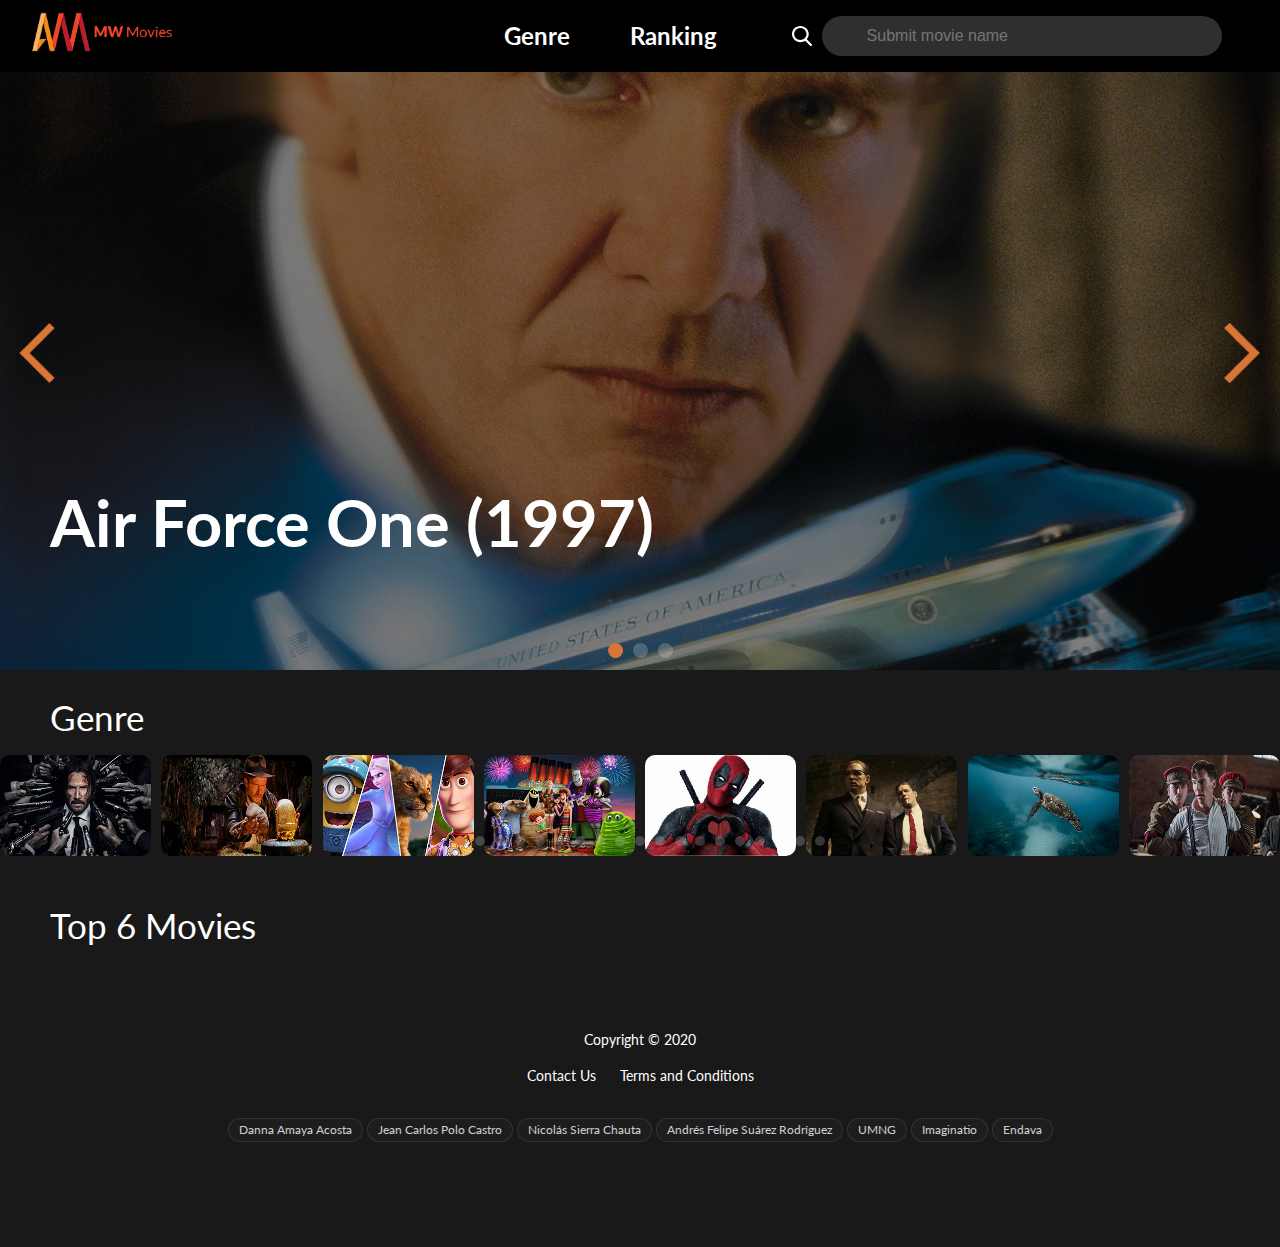
<file: index.html>
<!DOCTYPE html>
<html lang="en">
	<head>
		<meta charset="utf-8">
		<title>MW Movies</title>
		<meta name="viewport" content="width=device-width, initial-scale=1, minimum-scale=1, maximum-scale=1">
		<link href="https://fonts.googleapis.com/css2?family=Lato&display=swap" rel="stylesheet">
		<link rel="stylesheet" href="css/swiper.min.css">
		<link rel="stylesheet" href="css/styles.css">
		<link rel="stylesheet" href="css/responsive.css">
		<script src="js/jquery-3.1.1.min.js"></script>
		<script src="js/swiper.min.js"></script>
		<script src="js/script.js"></script>
		<script src="https://d3js.org/d3.v6.min.js"></script>
		<script src="dataset.js"></script>
		<link rel="icon" type="image/png" href="img/MW.png">
	</head>
	<body>
		<div class="loader_bg">
			<div class="loader"></div>
		</div>

		<div class="wrapper">
			<!---Header--->
			<header class="header">
				<div class="LogoHeader">
					<figure class="logo"><a onclick="setAndChange('option','none','aux','none');"><img src="img/logoMW.png" alt="LogoMWPeliculas"></figure></a>
				</div>
				<div class="InfoHeader">
					<nav class="menu">
						<ul>
							<li id="Genre"><a>Genre</a>
								<ul>
									<li><a onclick="setAndChange('option','filter','aux','Action');">Action</a></li>
									<li><a onclick="setAndChange('option','filter','aux','Adventure');">Adventure</a></li>
									<li><a onclick="setAndChange('option','filter','aux','Animation');">Animation</a></li>
									<li><a onclick="setAndChange('option','filter','aux','Children');">Children</a></li>
									<li><a onclick="setAndChange('option','filter','aux','Comedy');">Comedy</a></li>
									<li><a onclick="setAndChange('option','filter','aux','Crime');">Crime</a></li>
									<li><a onclick="setAndChange('option','filter','aux','Documental');">Documental</a></li>
									<li><a onclick="setAndChange('option','filter','aux','Drama');">Drama</a></li>
									<li><a onclick="setAndChange('option','filter','aux','Fantasy');">Fantasy</a></li>
									<li><a onclick="setAndChange('option','filter','aux','Film-Noir');">Film-Noir</a></li>
									<li><a onclick="setAndChange('option','filter','aux','Horror');">Horror</a></li>
									<li><a onclick="setAndChange('option','filter','aux','IMAX');">IMAX</a></li>
									<li><a onclick="setAndChange('option','filter','aux','Mistery');">Mistery</a></li>
									<li><a onclick="setAndChange('option','filter','aux','Musical');">Musical</a></li>
									<li><a onclick="setAndChange('option','filter','aux','Romance');">Romance</a></li>
									<li><a onclick="setAndChange('option','filter','aux','Sci-Fi');">Sci-Fi</a></li>
									<li><a onclick="setAndChange('option','filter','aux','Thriller');">Thriller</a></li>
									<li><a onclick="setAndChange('option','filter','aux','War');">War</a></li>
									<li><a onclick="setAndChange('option','filter','aux','Western');">Western</a></li>
									<li><a onclick="setAndChange('option','filter','aux','All');">All</a></li>
								</ul>
							</li>
							<li id="Rank"><a onclick="setAndChange('option','top','aux','none');">Ranking</a></li>
							<li class="mobsearch">
								<form class="mobform" action="ranking.html"  onsubmit="setAndChange('option','names','aux',document.getElementById('filtrar-nombre-I').value);">
									<input type="text" name="s"  id="filtrar-nombre-I" class="mobsearchfield" placeholder="Submit movie name">
									<input type="submit" value="" class="mobsearchsubmit">
								</form>
							</li>
						</ul>
					</nav>
					<form class="search" action="ranking.html" onsubmit="setAndChange('option','names','aux',document.getElementById('filtrar-nombre').value);" >
						<input type="text" id="filtrar-nombre" name="s" class="searchfield" placeholder="Submit movie name">
						<input type="submit"  value="" class="searchsubmit">
					</form>
					<div class="toggle"><img src="img/menu.svg"></div>
				</div>
			</header>
			<!--Fin Header-->

			<!-- Home Slider -->
			<div class="homeslider">
				<div class="swiper-container">
					<div class="swiper-wrapper">
						<div class="swiper-slide">
							<img src="images/slider/poster1.jpg" alt="imgPoster1">
							<div class="caption">
								<div class="captioninside">
									<h2>Air Force One (1997)</h2>
								</div>
							</div>
						</div>
						<div class="swiper-slide">
							<img src="images/slider/poster2.jpg" alt="imgPoster2">
							<div class="caption">
								<div class="captioninside">
									<h2>Dumbo (1941)</h2>
								</div>
							</div>
						</div>
						<div class="swiper-slide">
							<img src="images/slider/poster3.jpg" alt="imgPoster3">
							<div class="caption">
								<div class="captioninside">
									<h2>Grease (1978)</h2>
								</div>
							</div>
						</div>
					</div>
					<!-- Flechas Slider -->
					<div class="nextdirection home-next"><img class="flechas" src="img/arrowRight.png"></div>
					<div class="leftdirection home-prev"><img class="flechas" src="img/arrowLeft.png"></div>
					<!-- Circulos Slider -->
					<div class="swiper-pagination"></div>
				</div>
			</div>
			<!-- Fin Home Slider -->

			<!-- Contenido -->
 			<main class="content">
				<!-- Carrusel Géneros -->
				<section class="panel">
					<h2>Genre</h2>
					<div class="recentslider">
						<div class="swiper-container">
							<div class="swiper-wrapper">
								<div class="swiper-slide GenreCarousel">
									<img src="images/genre/Acción.png" alt="imgAcción">
									<div class="genreTitle">
										<a onclick="setAndChange('option','filter','aux','Action');">
											<h3>Action</h3>
										</a>
									</div>
								</div>
								<div class="swiper-slide GenreCarousel">
									<img src="images/genre/Aventura.png" alt="imgAventura">
									<div class="genreTitle">
										<a onclick="setAndChange('option','filter','aux','Adventure');">
											<h3>Adventure</h3>
										</a>
									</div>
								</div>
								<div class="swiper-slide GenreCarousel">
									<img src="images/genre/Animación.png" alt="imgAnimación">
									<div class="genreTitle">
										<a onclick="setAndChange('option','filter','aux','Animation');">
											<h3>Animation</h3>
										</a>
									</div>
								</div>
								<div class="swiper-slide GenreCarousel">
									<img src="images/genre/Niños.png" alt="imgNiños">
									<div class="genreTitle">
										<a onclick="setAndChange('option','filter','aux','Children');">
											<h3>Children</h3>
										</a>
									</div>
								</div>
								<div class="swiper-slide GenreCarousel">
									<img src="images/genre/Comedia.jpg" alt="imgComedia">
									<div class="genreTitle">
										<a onclick="setAndChange('option','filter','aux','Comedy');">
											<h3>Comedy</h3>
										</a>
									</div>
								</div>
								<div class="swiper-slide GenreCarousel">
									<img src="images/genre/Crimen.jpg" alt="imgCrimen">
									<div class="genreTitle">
										<a onclick="setAndChange('option','filter','aux','Crime');">
											<h3>Crime</h3>
										</a>
									</div>
								</div>
								<div class="swiper-slide GenreCarousel">
									<img src="images/genre/Documental.png" alt="imgDocumental">
									<div class="genreTitle">
										<a onclick="setAndChange('option','filter','aux','Documental');">
											<h3>Documental</h3>
										</a>
									</div>
								</div>
								<div class="swiper-slide GenreCarousel">
									<img src="images/genre/Drama.png" alt="imgDrama">
									<div class="genreTitle">
										<a onclick="setAndChange('option','filter','aux','Drama');">
											<h3>Drama</h3>
										</a>
									</div>
								</div>
								<div class="swiper-slide GenreCarousel">
									<img src="images/genre/Fantasia.png" alt="imgFantasía">
									<div class="genreTitle">
										<a onclick="setAndChange('option','filter','aux','Fantasy');">
											<h3>Fantasy</h3>
										</a>
									</div>
								</div>
								<div class="swiper-slide GenreCarousel">
									<img src="images/genre/FilmNoir.png" alt="imgFilm-Noir">
									<div class="genreTitle">
										<a onclick="setAndChange('option','filter','aux','Film-Noir');">
											<h3>Film-Noir</h3>
										</a>
									</div>
								</div>
								<div class="swiper-slide GenreCarousel">
									<img src="images/genre/Horror.png" alt="imgHorror">
									<div class="genreTitle">
										<a onclick="setAndChange('option','filter','aux','Horror');">
											<h3>Horror</h3>
										</a>
									</div>
								</div>
								<div class="swiper-slide GenreCarousel">
									<img src="images/genre/IMAX.png" alt="imgIMAX">
									<div class="genreTitle">
										<a onclick="setAndChange('option','filter','aux','IMAX');">
											<h3>IMAX</h3>
										</a>
									</div>
								</div>
								<div class="swiper-slide GenreCarousel">
									<img src="images/genre/Misterio.png" alt="imgMisterio">
									<div class="genreTitle">
										<a onclick="setAndChange('option','filter','aux','Mistery');">
											<h3>Mistery</h3>
										</a>
									</div>
								</div>
								<div class="swiper-slide GenreCarousel">
									<img src="images/genre/Musical.jpg" alt="imgMusical">
									<div class="genreTitle">
										<a onclick="setAndChange('option','filter','aux','Musical');">
											<h3>Musical</h3>
										</a>
									</div>
								</div>
								<div class="swiper-slide GenreCarousel">
									<img src="images/genre/Romance.jpg" alt="imgRomance">
									<div class="genreTitle">
										<a onclick="setAndChange('option','filter','aux','Romance');">
											<h3>Romance</h3>
										</a>
									</div>
								</div>
								<div class="swiper-slide GenreCarousel">
									<img src="images/genre/CienciaFiccion.png" alt="imgCF">
									<div class="genreTitle">
										<a onclick="setAndChange('option','filter','aux','Sci-Fi');">
											<h3>Sci-Fi</h3>
										</a>
									</div>
								</div>
								<div class="swiper-slide GenreCarousel">
									<img src="images/genre/Suspenso.png" alt="imgSuspenso">
									<div class="genreTitle">
										<a onclick="setAndChange('option','filter','aux','Thriller');">
											<h3>Thriller</h3>
										</a>
									</div>
								</div>
								<div class="swiper-slide GenreCarousel">
									<img src="images/genre/Guerra.jpg" alt="imgGuerra">
									<div class="genreTitle">
										<a onclick="setAndChange('option','filter','aux','War');">
											<h3>War</h3>
										</a>
									</div>
								</div>
								<div class="swiper-slide GenreCarousel">
									<img src="images/genre/Oeste.png" alt="imgOeste">
									<div class="genreTitle">
										<a onclick="setAndChange('option','filter','aux','Western');">
											<h3>Western</h3>
										</a>
									</div>
								</div>
							</div>
							<div class="swiper-pagination"></div>
						</div>
					</div>
				</section>
				<!-- Fin Carrusel Géneros -->

				<!-- Películas Top 6 -->
				<section class="panel">
					<h2 id="title-general">Top 6 Movies</h2>
					<section class="centered">
						<div id="movie-key" class="movies"></div>
					</section>
				</section>
			</main>
			<!-- Fin Contenido -->

			<!-- Footer  -->
			<footer class="footer">
				<div class="copyright">
					<p>Copyright &copy 2020</p>
				</div>
				<div class="footermenu">
					<ul>
						<li>
							<a href="#">Contact Us</a>
						</li>
						<li>
							<a href="#">Terms and Conditions</a>
						</li>
					</ul>
				</div>
				<div class="tags">
					<ul>
						<li>Danna Amaya Acosta</li>
						<li>Jean Carlos Polo Castro</li>
						<li>Nicolás Sierra Chauta</li>
						<li>Andrés Felipe Suárez Rodríguez</li>
						<li>UMNG</li>
						<li>Imaginatio</li>
						<li>Endava</li>
					</ul>
				</div>
			</footer>
			<!-- Fin Footer  -->

			<!-- Initialize Swiper -->
			<script>
				$(document).ready(function(){
				var swiper = new Swiper('.homeslider > .swiper-container', {
						pagination: '.swiper-pagination',
						nextButton: '.home-next',
						prevButton: '.home-prev',
						paginationClickable: true,
						preventClicks:false,
						preventClicksPropagation:false,
						effect:'fade',
				    loop: true,
						autoplay: 2500,
						breakpoints: {
							320: {
								height:200
							},
							480: {
								height:300
							},
							768: {
								height:400
							},
							1024: {
								height:500
							}
						}
					});
					var recentswiper = new Swiper('.recentslider > .swiper-container', {
						pagination: '.swiper-pagination',
						nextButton: '.recent-next',
						prevButton: '.recent-prev',
						slidesPerView: 8,
						paginationClickable: true,
						preventClicks:false,
						preventClicksPropagation:false,
						spaceBetween: 10,
						loop: true,
						breakpoints: {
							320: {
								slidesPerView: 3,
								spaceBetween: 5
							},
							480: {
								slidesPerView: 3,
								spaceBetween: 5
							},
							768: {
								slidesPerView: 5,
								spaceBetween: 5
							},
							1024: {
								slidesPerView: 6,
								spaceBetween: 10
							}
						}
					});

					var mostswiper = new Swiper('.mostslider > .swiper-container', {
						nextButton: '.most-next',
						prevButton: '.most-prev',
						slidesPerView: 8,
						paginationClickable: true,
						preventClicks:false,
						preventClicksPropagation:false,
						spaceBetween: 10,
						breakpoints: {
							320: {
								slidesPerView: 3,
								spaceBetween: 5
							},
							480: {
								slidesPerView: 3,
								spaceBetween: 5
							},
							768: {
								slidesPerView: 5,
								spaceBetween: 5
							},
							1024: {
								slidesPerView: 6,
								spaceBetween: 10
							}
						}
					});

					var topswiper = new Swiper('.topslider > .swiper-container', {
						nextButton: '.top-next',
						prevButton: '.top-prev',
						slidesPerView: 8,
						paginationClickable: true,
						preventClicks:false,
						preventClicksPropagation:false,
						spaceBetween: 10,
						breakpoints: {
							320: {
								slidesPerView: 3,
								spaceBetween: 5
							},
							480: {
								slidesPerView: 3,
								spaceBetween: 5
							},
							768: {
								slidesPerView: 5,
								spaceBetween: 5
							},
							1024: {
								slidesPerView: 6,
								spaceBetween: 10
							}
						}
					});
				});
			</script>
		</div>

		<script>
			setTimeout(function(){
				$('.loader_bg').fadeToggle();
			},200);
		</script>
	</body>
</html>
</file>
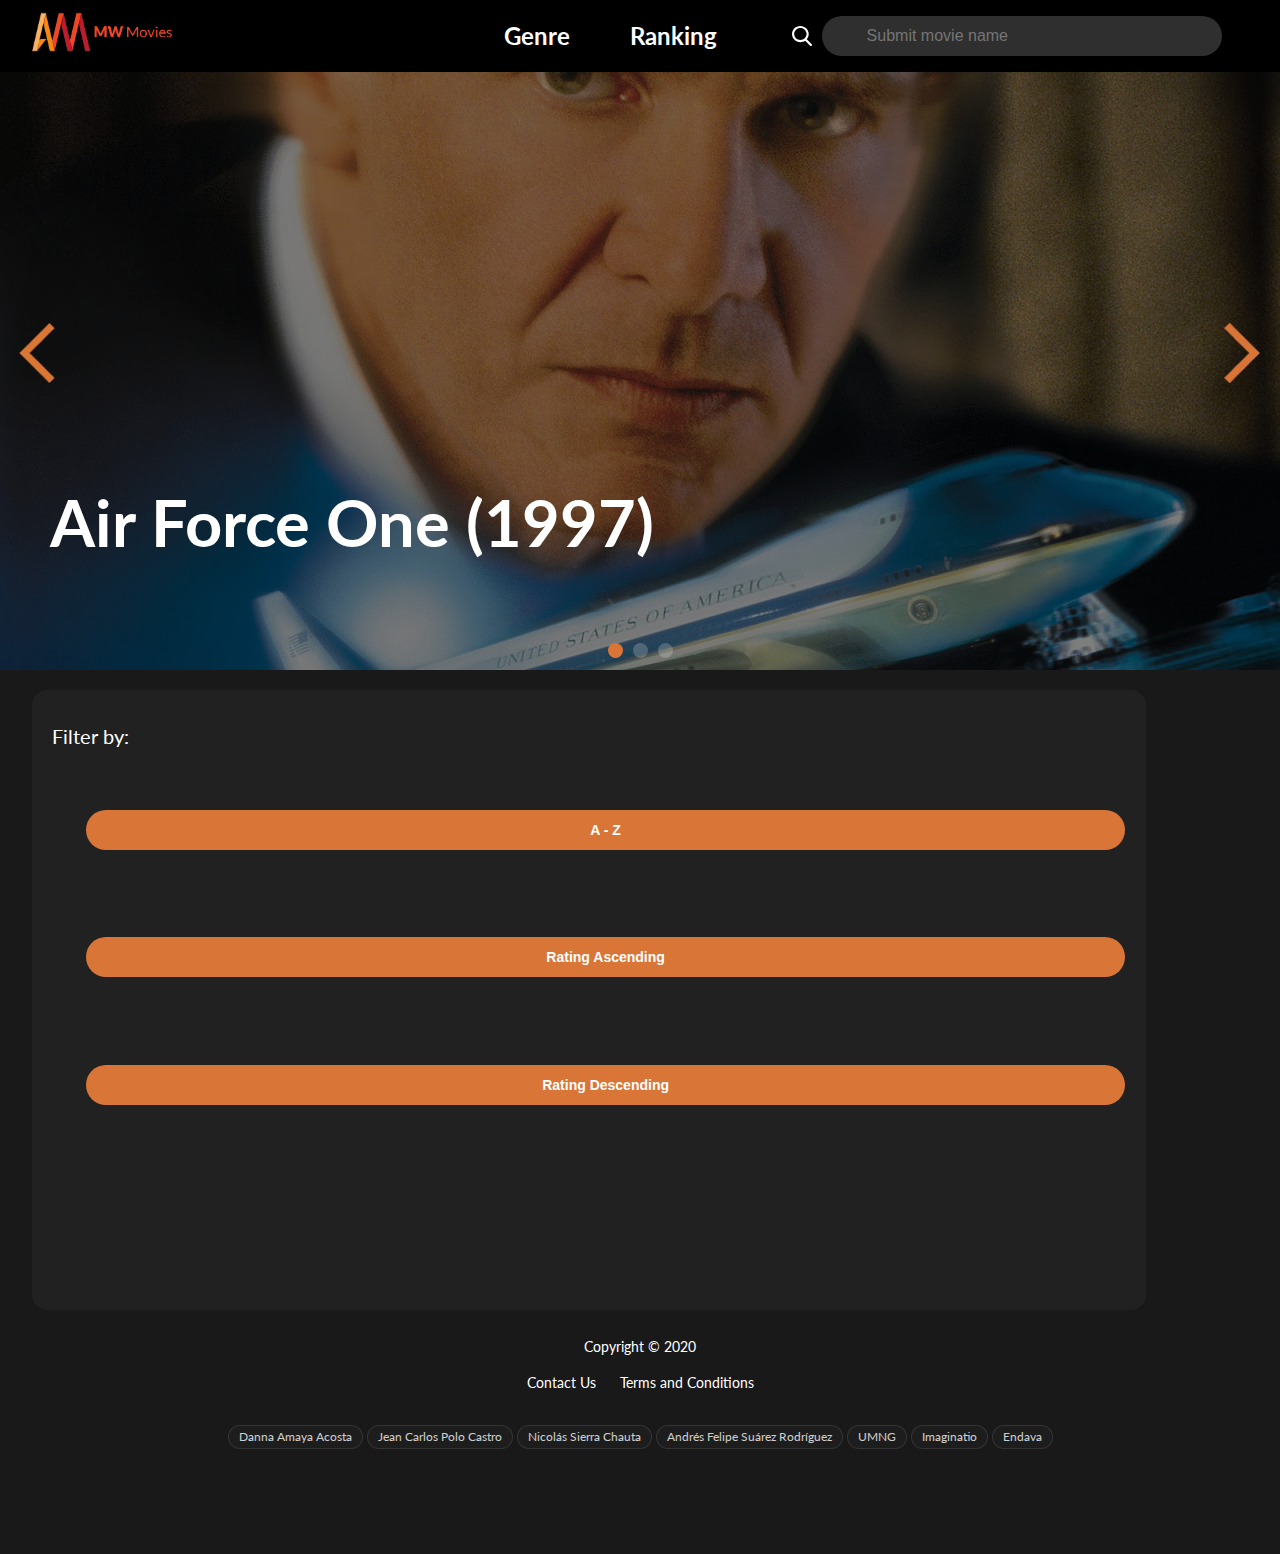
<file: genre.html>
<!DOCTYPE html>
<html lang="en">
	<head>
		<meta charset="utf-8">
		<title>MW Movies</title>
		<meta name="viewport" content="width=device-width, initial-scale=1, minimum-scale=1, maximum-scale=1">
		<link href="https://fonts.googleapis.com/css2?family=Lato&display=swap" rel="stylesheet">
		<link rel="stylesheet" href="css/swiper.min.css">
		<link rel="stylesheet" href="css/styles.css">
		<link rel="stylesheet" href="css/responsive.css">
		<script src="js/jquery-3.1.1.min.js"></script>
		<script src="js/script.js"></script>
		<script src="https://d3js.org/d3.v6.min.js"></script>
		<script src="dataset.js"></script>
		<link rel="icon" type="image/png" href="img/MW.png">
	</head>
	<body>
		<div class="loader_bg">
			<div class="loader"></div>
		</div>

		<div class="wrapper">
			<!---Header--->
			<header class="header">
				<div class="LogoHeader">
					<figure class="logo"><a onclick="setAndChange('option','none','aux','none');"><img src="img/logoMW.png" alt="LogoMWPeliculas"></figure></a>
				</div>
				<div class="InfoHeader">
					<nav class="menu">
						<ul>
							<li id="Genre"><a>Genre</a>
								<ul>
									<li><a onclick="setAndChange('option','filter','aux','Action');">Action</a></li>
									<li><a onclick="setAndChange('option','filter','aux','Adventure');">Adventure</a></li>
									<li><a onclick="setAndChange('option','filter','aux','Animation');">Animation</a></li>
									<li><a onclick="setAndChange('option','filter','aux','Children');">Children</a></li>
									<li><a onclick="setAndChange('option','filter','aux','Comedy');">Comedy</a></li>
									<li><a onclick="setAndChange('option','filter','aux','Crime');">Crime</a></li>
									<li><a onclick="setAndChange('option','filter','aux','Documental');">Documental</a></li>
									<li><a onclick="setAndChange('option','filter','aux','Drama');">Drama</a></li>
									<li><a onclick="setAndChange('option','filter','aux','Fantasy');">Fantasy</a></li>
									<li><a onclick="setAndChange('option','filter','aux','Film-Noir');">Film-Noir</a></li>
									<li><a onclick="setAndChange('option','filter','aux','Horror');">Horror</a></li>
									<li><a onclick="setAndChange('option','filter','aux','IMAX');">IMAX</a></li>
									<li><a onclick="setAndChange('option','filter','aux','Mistery');">Mistery</a></li>
									<li><a onclick="setAndChange('option','filter','aux','Musical');">Musical</a></li>
									<li><a onclick="setAndChange('option','filter','aux','Romance');">Romance</a></li>
									<li><a onclick="setAndChange('option','filter','aux','Sci-Fi');">Sci-Fi</a></li>
									<li><a onclick="setAndChange('option','filter','aux','Thriller');">Thriller</a></li>
									<li><a onclick="setAndChange('option','filter','aux','War');">War</a></li>
									<li><a onclick="setAndChange('option','filter','aux','Western');">Western</a></li>
									<li><a onclick="setAndChange('option','filter','aux','All');">All</a></li>
								</ul>
							</li>
							<li id="Rank"><a onclick="setAndChange('option','top','aux','none');">Ranking</a></li>
							<li class="mobsearch">
								<form class="mobform" action="ranking.html" onsubmit="setAndChange('option','names','aux',document.getElementById('filtrar-nombre-I').value);">
									<input type="text" name="s" id="filtrar-nombre-I" class="mobsearchfield" placeholder="Submit movie name">
									<input type="submit" value="" class="mobsearchsubmit">
								</form>
							</li>
						</ul>
					</nav>
					<form class="search" action="ranking.html" onsubmit="setAndChange('option','names','aux',document.getElementById('filtrar-nombre').value);" >
						<input type="text" id="filtrar-nombre" name="s" class="searchfield" placeholder="Submit movie name">
						<input type="submit"  value="" class="searchsubmit">
					</form>
					<div class="toggle"><img src="img/menu.svg"></div>
				</div>
			</header>
			<!--Fin Header-->

			<!-- Home Slider -->
			<div class="homeslider">
				<div class="swiper-container">
					<div class="swiper-wrapper">
						<div class="swiper-slide">
							<img src="images/slider/poster1.jpg" alt="imgPoster1">
							<div class="caption">
								<div class="captioninside">
									<h2>Air Force One (1997)</h2>
								</div>
							</div>
						</div>
						<div class="swiper-slide">
							<img src="images/slider/poster2.jpg" alt="imgPoster2">
							<div class="caption">
								<div class="captioninside">
									<h2>Dumbo (1941)</h2>
								</div>
							</div>
						</div>
						<div class="swiper-slide">
							<img src="images/slider/poster3.jpg" alt="imgPoster3">
							<div class="caption">
								<div class="captioninside">
									<h2>Grease (1978)</h2>
								</div>
							</div>
						</div>
					</div>
					<!-- Flechas Slider -->
					<div class="nextdirection home-next"><img class="flechas" src="img/arrowRight.png"></div>
					<div class="leftdirection home-prev"><img class="flechas" src="img/arrowLeft.png"></div>
					<!-- Circulos Slider -->
					<div class="swiper-pagination"></div>
				</div>
			</div>
			<!-- Fin Home Slider -->

			<!-- Contenido -->
			<main class="content">
				<section class="centered FP">
					<div class="Filtro">
						<br><h3>Filter by:</h3>
						<div class="">
							<button type="button" name="button" onclick="setAndChange('option','letter','aux', getCookie('aux'));">A - Z</button><br>
							<button type="button" name="button" onclick="setAndChange('option','reverse','aux', getCookie('aux'));">Rating Ascending</button><br>
							<button type="button" name="button" onclick="setAndChange('option','filter','aux', getCookie('aux'));">Rating Descending</button>
						</div>
					</div>
					<div class="Películas">
						<br><h3 id ="nombre-genero"></h3>
						<div id="movie-genre"	class="movies">

						</div>
					</div>
				</section>
			</main>

			<!-- Footer  -->
			<footer class="footer">
				<div class="copyright">
					<p>Copyright &copy 2020</p>
				</div>
				<div class="footermenu">
					<ul>
						<li>
							<a href="#">Contact Us</a>
						</li>
						<li>
							<a href="#">Terms and Conditions</a>
						</li>
					</ul>
				</div>
				<div class="tags">
					<ul>
						<li>Danna Amaya Acosta</li>
						<li>Jean Carlos Polo Castro</li>
						<li>Nicolás Sierra Chauta</li>
						<li>Andrés Felipe Suárez Rodríguez</li>
						<li>UMNG</li>
						<li>Imaginatio</li>
						<li>Endava</li>
					</ul>
				</div>
			</footer>
			<!-- Fin Footer  -->

			<!-- Swiper JS -->
			<script src="js/swiper.min.js"></script>
			<!-- Initialize Swiper -->
			<script>
				$(document).ready(function(){
				var swiper = new Swiper('.homeslider > .swiper-container', {
						pagination: '.swiper-pagination',
						nextButton: '.home-next',
						prevButton: '.home-prev',
						paginationClickable: true,
						preventClicks:false,
						preventClicksPropagation:false,
						effect:'fade',
				    loop: true,
						autoplay: 2500,
						breakpoints: {
							320: {
								height:200
							},
							480: {
								height:300
							},
							768: {
								height:400
							},
							1024: {
								height:500
							}
						}
					});
					var recentswiper = new Swiper('.recentslider > .swiper-container', {
						pagination: '.swiper-pagination',
						nextButton: '.recent-next',
						prevButton: '.recent-prev',
						slidesPerView: 8,
						paginationClickable: true,
						preventClicks:false,
						preventClicksPropagation:false,
						spaceBetween: 10,
						loop: true,
						breakpoints: {
							320: {
								slidesPerView: 3,
								spaceBetween: 5
							},
							480: {
								slidesPerView: 3,
								spaceBetween: 5
							},
							768: {
								slidesPerView: 5,
								spaceBetween: 5
							},
							1024: {
								slidesPerView: 6,
								spaceBetween: 10
							}
						}
					});

					var mostswiper = new Swiper('.mostslider > .swiper-container', {
						nextButton: '.most-next',
						prevButton: '.most-prev',
						slidesPerView: 8,
						paginationClickable: true,
						preventClicks:false,
						preventClicksPropagation:false,
						spaceBetween: 10,
						breakpoints: {
							320: {
								slidesPerView: 3,
								spaceBetween: 5
							},
							480: {
								slidesPerView: 3,
								spaceBetween: 5
							},
							768: {
								slidesPerView: 5,
								spaceBetween: 5
							},
							1024: {
								slidesPerView: 6,
								spaceBetween: 10
							}
						}
					});

					var topswiper = new Swiper('.topslider > .swiper-container', {
						nextButton: '.top-next',
						prevButton: '.top-prev',
						slidesPerView: 8,
						paginationClickable: true,
						preventClicks:false,
						preventClicksPropagation:false,
						spaceBetween: 10,
						breakpoints: {
							320: {
								slidesPerView: 3,
								spaceBetween: 5
							},
							480: {
								slidesPerView: 3,
								spaceBetween: 5
							},
							768: {
								slidesPerView: 5,
								spaceBetween: 5
							},
							1024: {
								slidesPerView: 6,
								spaceBetween: 10
							}
						}
					});
				});
			</script>
		</div>

		<script>
			setTimeout(function(){
				$('.loader_bg').fadeToggle();
			},200);
		</script>
	</body>
</html>
</file>
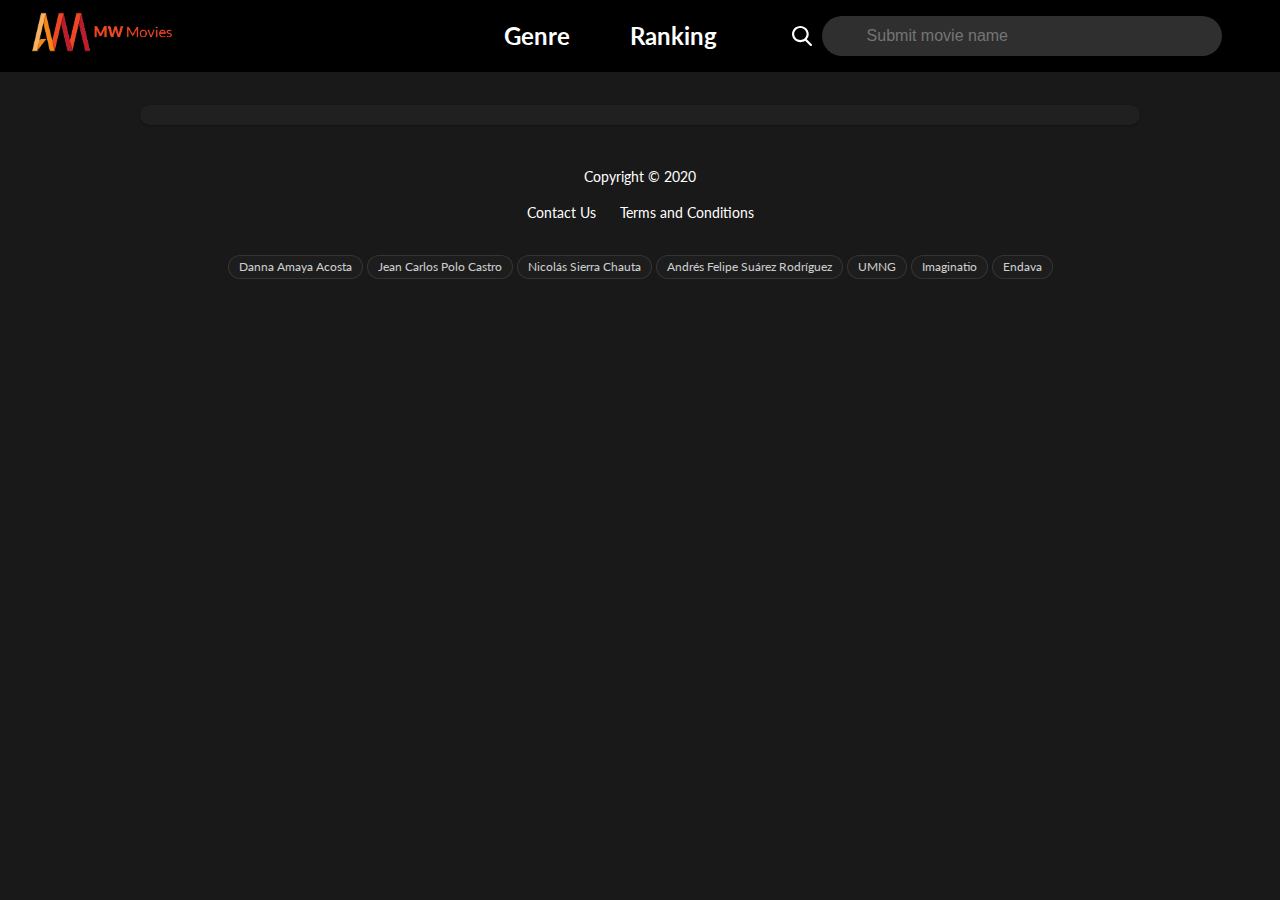
<file: ranking.html>
<!DOCTYPE html>
<html lang="en">
	<head>
		<meta charset="utf-8">
		<title>MW Movies</title>
		<meta name="viewport" content="width=device-width, initial-scale=1, minimum-scale=1, maximum-scale=1">
		<link href="https://fonts.googleapis.com/css2?family=Lato&display=swap" rel="stylesheet">
		<link rel="stylesheet" href="css/swiper.min.css">
		<link rel="stylesheet" href="css/styles.css">
		<link rel="stylesheet" href="css/responsive.css">
		<script src="js/jquery-3.1.1.min.js"></script>
		<script src="js/swiper.min.js"></script>
		<script src="js/script.js"></script>
		<script src="https://d3js.org/d3.v6.min.js"></script>
		<script src="dataset.js"></script>
		<link rel="icon" type="image/png" href="img/MW.png">
	</head>
	<body>
		<div class="loader_bg">
			<div class="loader"></div>
		</div>

		<div class="wrapper">
			<!---Header--->
			<header class="header">
				<div class="LogoHeader">
					<figure class="logo"><a onclick="setAndChange('option','none','aux','none');"><img src="img/logoMW.png" alt="LogoMWPeliculas"></figure></a>
				</div>
				<div class="InfoHeader">
					<nav class="menu">
						<ul>
							<li id="Genre"><a>Genre</a>
								<ul>
									<li><a onclick="setAndChange('option','filter','aux','Action');">Action</a></li>
									<li><a onclick="setAndChange('option','filter','aux','Adventure');">Adventure</a></li>
									<li><a onclick="setAndChange('option','filter','aux','Animation');">Animation</a></li>
									<li><a onclick="setAndChange('option','filter','aux','Children');">Children</a></li>
									<li><a onclick="setAndChange('option','filter','aux','Comedy');">Comedy</a></li>
									<li><a onclick="setAndChange('option','filter','aux','Crime');">Crime</a></li>
									<li><a onclick="setAndChange('option','filter','aux','Documental');">Documental</a></li>
									<li><a onclick="setAndChange('option','filter','aux','Drama');">Drama</a></li>
									<li><a onclick="setAndChange('option','filter','aux','Fantasy');">Fantasy</a></li>
									<li><a onclick="setAndChange('option','filter','aux','Film-Noir');">Film-Noir</a></li>
									<li><a onclick="setAndChange('option','filter','aux','Horror');">Horror</a></li>
									<li><a onclick="setAndChange('option','filter','aux','IMAX');">IMAX</a></li>
									<li><a onclick="setAndChange('option','filter','aux','Mistery');">Mistery</a></li>
									<li><a onclick="setAndChange('option','filter','aux','Musical');">Musical</a></li>
									<li><a onclick="setAndChange('option','filter','aux','Romance');">Romance</a></li>
									<li><a onclick="setAndChange('option','filter','aux','Sci-Fi');">Sci-Fi</a></li>
									<li><a onclick="setAndChange('option','filter','aux','Thriller');">Thriller</a></li>
									<li><a onclick="setAndChange('option','filter','aux','War');">War</a></li>
									<li><a onclick="setAndChange('option','filter','aux','Western');">Western</a></li>
									<li><a onclick="setAndChange('option','filter','aux','All');">All</a></li>
								</ul>
							</li>
							<li id="Rank"><a onclick="setAndChange('option','top','aux','none');">Ranking</a></li>
							<li class="mobsearch">
								<form class="mobform" action="ranking.html" onsubmit="setAndChange('option','names','aux',document.getElementById('filtrar-nombre-I').value);">
									<input type="text" name="s" id="filtrar-nombre-I" class="mobsearchfield" placeholder="Submit movie name">
									<input type="submit" value="" class="mobsearchsubmit">
								</form>
							</li>
						</ul>
					</nav>
					<form class="search" action="ranking.html" onsubmit="setAndChange('option','names','aux',document.getElementById('filtrar-nombre').value);" >
						<input type="text" id="filtrar-nombre" name="s" class="searchfield" placeholder="Submit movie name">
						<input type="submit"  value="" class="searchsubmit">
					</form>
					<div class="toggle"><img src="img/menu.svg"></div>
				</div>
			</header>
			<!--Fin Header-->

			<main class="content">
				<div id="movie-top"	class="single">

					<section class="movie">

					</section>
			</main>

			<!-- Footer  -->
			<footer class="footer">
			  <div class="copyright">
			    <p>Copyright &copy 2020</p>
			  </div>
			  <div class="footermenu">
			    <ul>
			      <li>
			        <a href="#">Contact Us</a>
			      </li>
			      <li>
			        <a href="#">Terms and Conditions</a>
			      </li>
			    </ul>
			  </div>
			  <div class="tags">
			    <ul>
			      <li>Danna Amaya Acosta</li>
			      <li>Jean Carlos Polo Castro</li>
			      <li>Nicolás Sierra Chauta</li>
			      <li>Andrés Felipe Suárez Rodríguez</li>
			      <li>UMNG</li>
			      <li>Imaginatio</li>
			      <li>Endava</li>
			    </ul>
			  </div>
			</footer>
			<!-- Fin Footer  -->

		</div>

		<script>
			setTimeout(function(){
				$('.loader_bg').fadeToggle();
			},200);
		</script>
	</body>
</html>
</file>
<file: css/styles.css>
/*background-color: #d97637; */
/*background-color: #933a02; Hover*/

/*loader*/
.loader_bg{
	position: fixed;
	z-index: 999999;
	background: #383838;
	width: 100%;
	height: 100%;
}
.loader{
	border: 0 solid transparent;
	border-radius: 50%;
	width: 150px;
	height: 150px;
	position: absolute;
	top: calc(50vh - 75px);
	left: calc(50vw - 75px);
}
.loader::before, .loader::after{
	content: '';
	border: 1em solid#d97637;;
	border-radius: 50%;
	width: inherit;
	height: inherit;
	position: absolute;
	top: 0;
	left: 0;
	animation: loader 2s linear infinite;
	opacity: 0;
}
.loader::before{
	animation-delay: 0.5s;
}
@keyframes loader {
	0%{
		transform: scale(0);
		opacity: 0;
	}
	50%{
		opacity: 1;
	}
	100%{
		transform: scale(1);
		opacity: 0;
	}
}
/*fin loader*/

/* Reset */
html, body, div, span, applet, object, iframe,
h1, h2, h3, h4, h5, h6, p, blockquote, pre,
a, abbr, acronym, address, big, cite, code,
del, dfn, em, font, img, ins, kbd, q, s, samp,
small, strike, strong, sub, sup, tt, var,
b, u, i, center,
dl, dt, dd, ol, ul, li,
fieldset, form, label, legend,
table, caption, tbody, tfoot, thead, tr, th, td {
	background: transparent;
	border: 0;
	margin: 0;
	padding: 0;
	vertical-align: baseline;
}

h1, h2, h3, h4, h5, h6 {
	clear: both;
	font-weight: normal;
}
ol, ul {
	list-style: none;
}
img{
	border-radius: 10px;
}
blockquote {
	quotes: none;
}
blockquote:before, blockquote:after {
	content: '';
	content: none;
}
del {
	text-decoration: line-through;
}
table {
	border-collapse: collapse;
	border-spacing: 0;
}
a img {
	border: none;
}
a{
	cursor: pointer;
}
body{
	font-family: 'Lato', sans-serif;
	background-color: #191919;
	position: relative;
	height: 100%;
	line-height: 1;
}
.wrapper{
	float: left;
	width: 100%;
	position: relative;
}
.content{
	float: left;
	width: 100%;
}

/* SECCION HEADER */
.header{
	font-weight: bold;
	display: flex;
	top:0;
	right: 0;
	left:0;
	background-color: rgba(0, 0, 0, 1);
	z-index: 2;
	height: 8%;
	position: fixed;
}
.LogoHeader{
	display: flex;
	justify-content: center;
	flex: 0.35;
}
.logo{
	float: left;
	margin: -10px 20px;
	padding: 0;
}
.logo img{
	float: left;
	max-width: 200px;
	width: 100%;
	padding: 20px 0;
}
.InfoHeader{
	flex: 1.8;
	display: flex;
	justify-content: flex-end;
	color: #ffffff;
	margin-right: 3%;
}
#Genre, #Rank{
	padding-top: 9px;
}
#Rank{
	padding-left: 50px;
}
.menu{
	float: left;
}
.menu > ul{
	float: left;
	margin: 0 20px;
}
.menu > ul > li{
	list-style:none;
	float: left;
	position: relative;
	cursor: pointer;
}
.menu > ul > li > a{
	float:left;
	text-decoration: none;
	color: #ffffff;
	font-size: 24px;
	padding: 15px 5px;
	transition: all 0.5s;
}
.menu > ul > li:hover > a{
	color:#d97637;
}
.menu > ul > li:hover ul{
	display: block;
}
.menu > ul > li > ul{
	padding-top: 5px;
	display:none;
	position: absolute;
	top: 45px;
	background-color: #000;
	width: 160px;
	transition: all 0.5s;
}
.menu > ul > li > ul > li{
	float: left;
	width: 100%;
	border-bottom: 1px solid #2d2d2d;
}
.menu > ul > li > ul > li:last-child{
	border: none;
}
.menu > ul > li > ul > li > a{
	float: left;
	padding: 5px 10px;
	text-decoration: none;
	color: #ffffff;
	width: calc(100% - 20px);
	font-size: 20px;
}
.menu > ul > li > ul > li:hover a{
	color:#d97637;
}
.toggle{
	float: right;
	display: none;
	cursor: pointer;
}
.toggle img{
	max-width: 20px;
	padding: 14px;
}
.search{
	float: left;
	margin: 0px 20px 0px 40px;
	display: flex;
	flex-direction: row-reverse;
	align-items: center;
}
.searchfield{
	color: white;
  width: 400px;
	height: 40px;
  box-sizing: border-box;
  border-radius: 20px;
	border-style: hidden;
  font-size: 16px;
  background-color: #2f2f2f;
  background-position: 0px 0px;
  background-size: 25px;
  background-repeat: no-repeat;
  padding: 12px 10px 12px 45px;
}
.searchfield:focus{
	border-bottom: 1px solid #a0a0a0;
	outline: none;
}
.searchsubmit{
	cursor:pointer;
	float: left;
	background: transparent;
	border: none;
	background-size: 20px;
	background-image: url(../img/search.svg);
	width: 40px;	height: 40px;
	margin: 0;
	background-repeat: no-repeat;
	background-position: center;
	outline: none;
}
.searchsubmit:hover{
	background-image: url(../img/searchHover.png);
}
.mobsearch{
	display: none;
}
.mobsearchfield{
	color: white;
}
/* FIN SECCION HEADER */

/* swiper */
.homeslider{
	float: left;
	width: 100%;
}
.homeslider > .swiper-container {
	width: 100%;
	height:100%;
	max-height:670px;
	margin: 0px auto;
	position: relative;
}
.homeslider > .swiper-container > .swiper-wrapper > .swiper-slide > .caption{
	color: #ffffff;
	position: absolute;
	top: 0;
	bottom: 0;
	left: 0;
	right:0;
	background-color: rgba(0, 0, 0, 0.5);
	z-index: 2;
}
.homeslider > .swiper-container > .swiper-wrapper > .swiper-slide > .caption > .captioninside{
	top: 480px;
	left: 50px;
	position: absolute;
	display: flex;
	justify-content: flex-start;
	width: 100%;
}
.homeslider > .swiper-container > .swiper-wrapper > .swiper-slide > .caption > .captioninside h2{
	font-size: 65px;
	color:#fff;
	padding: 10px 0;
	display: block;
	font-weight: bold;
}
.homeslider > .swiper-container > .swiper-pagination > .swiper-pagination-bullet{
	width: 15px;
	height: 15px;
	background-color: #ffffff;
}
.homeslider > .swiper-container > .swiper-pagination > .swiper-pagination-bullet-active{
	background:#d97637;
}
.homeslider > .swiper-container > .swiper-wrapper > .swiper-slide {
	text-align: center;
	font-size: 18px;
	background: #fff;
	display: -webkit-box;
	display: -ms-flexbox;
	display: -webkit-flex;
	display: flex;
	-webkit-box-pack: center;
	-ms-flex-pack: center;
	-webkit-justify-content: center;
	justify-content: center;
	-webkit-box-align: center;
	-ms-flex-align: center;
	-webkit-align-items: center;
	align-items: center;
}
.homeslider > .swiper-container > .swiper-wrapper > .swiper-slide > img{
	max-width: 100%;
	width: 100%;
}
.recentlider > .swiper-container {
	width: 100%;
	height: 500px;
	margin: 0px auto;
	position: relative;
}
.recentslider > .swiper-container > .swiper-pagination > .swiper-pagination-bullet{
	width: 10px;
	height: 10px;
	background-color: #ffffff;
}
.recentslider > .swiper-container > .swiper-pagination > .swiper-pagination-bullet-active{
	background:#d97637;
}
.nextdirection, .leftdirection{
	position: absolute;
	top:0;
	width: 40px;
	bottom: 0;
	z-index: 2;
	color:#fff;
	cursor: pointer;
}
.nextdirection{
	right: 0;
}
.leftdirection{
	left: 0;
}
.nextdirection img, .leftdirection img{
	position: absolute;
	top:calc(50% - 12px);
}
.nextdirection img{
	right: 8px;
}
.leftdirection img{
	left: 7px;
}
.home-next img, .home-prev img{
	width: 60px;
}
.swiper-button-disabled{
	opacity: 0.3;
}
.recentlider > .swiper-container > .swiper-slide {
	text-align: center;
	font-size: 18px;
	background: #fff;
	display: -webkit-box;
	display: -ms-flexbox;
	display: -webkit-flex;
	display: flex;
	-webkit-box-pack: center;
	-ms-flex-pack: center;
	-webkit-justify-content: center;
	justify-content: center;
	-webkit-box-align: center;
	-ms-flex-align: center;
	-webkit-align-items: center;
	align-items: center;
}
.swiper-slide > img{
	max-width: 100%;
}
.GenreCarousel > img{
	transition: all 0.5s;
}
.GenreCarousel:hover img{
	filter: blur(5px);
	transform:scale(1.05);
	opacity: 0.5;
}
.genreTitle, .DatosMovie{
  transition: .5s ease;
  opacity: 0;
  position: absolute;
  top: 50%;
  left: 50%;
  transform: translate(-50%, -50%);
  -ms-transform: translate(-50%, -50%);
  text-align: center;
	font-size: 20px;
	color: white;
	font-weight: bold;
}
.GenreCarousel:hover .genreTitle{
  opacity: 1;
}
/**/
/**/
.mov > .DatosMovie{
	width: 90%;
}
.mov:hover > .DatosMovie{
	opacity: 1;
}
.mov > .DatosMovie h3{
	font-size: 30px;
	font-weight: bold;
}
.mov > .DatosMovie h5{
	padding: 5%;
}
.mov > .DatosMovie > .DPuntuacion{
	color: #d97637;
	font-weight: bold;
	font-size: 25px;
}
.genreTitle > a{
 text-decoration: none;
 color: #ffffff;
}
.panel{
	float: left;
	width: 100%;
	margin: 20px 0;
}
.panel h2{
	font-size: 35px;
	color:#fff;
	padding: 10px 20px 20px 50px;
}
/**/

/* SECCION FOOTER */
.footer{
	float: left;
	width: 100%;
	margin: 30px 0 0 0;
	text-align: center;
}
.copyright{
	float: left;
	width: 100%;
	text-align: center;
	color:#fff;
	font-size: 14px;
	padding: 20px 0;
}
.footermenu{
	float: left;
	width: 100%;
	text-align: center;
}
.footermenu ul{
	float: left;
	width: 100%;
	text-align: center;
}
.footermenu ul li{
	display: inline;
	list-style: none;
	padding: 0 10px;
}
.footermenu ul li a{
	text-decoration: none;
	color:#fff;
	font-size: 14px;
}
.tags{
	float: left;
	width: 100%;
	text-align: center;
	padding: 30px 0 100px 0;
}
.tags ul{
	float: left;
	width: 100%;
	text-align: center;
}
.tags ul li{
	display: inline;
	list-style: none;
	font-size: 12px;
	padding: 0 10px;
	background-color: rgba(255, 255, 255, 0.02);
	color:rgba(255,255,255, 0.8);
	border-radius: 20px;
	border: 1px solid rgba(255,255,255, 0.1);
	padding: 5px 10px;
	display: inline-block;
	margin: 5px 0;
}
/* FIN SECCION FOOTER */

.hometitle{
	position: absolute;
	bottom: 3px;
	line-height: 1.3;
	background-color: rgba(0,0,0,0.8);
	left: 0;
	right: 0;
	padding: 7px;
	font-size: 14px;
	color: #fff;
}
.centered{
	width: 95%;
	margin: auto;
}
.centered h3{
	float:left;
	padding: 10px;
	margin-bottom: 10px;
	color:#fff;
	font-size: 40px;
	width: calc(100% - 20px)
}
.FP{
	display: flex;
	flex-direction: row;
}
.Filtro{
	transform: translateY(20px);
	padding: 10px;
	height: 600px;
	width: 1200px;
	background-color: #212121;
	border-radius: 15px;
}
.Filtro button{
	margin: 4%;
	padding: 8px;
	margin-right: 15px;
	font-size: 15px;
	font-weight: bold;
	color: white;
	background-color: #d97637;
	list-style: none;
	border-radius: 40px;
	border-style: none;
	width: 180px;
	transition: all 0.5s;
}
.Filtro button:hover{
	background-color: #933a02;
}
.Filtro h3{
	font-size: 20px;
}
.Películas{
	padding-left: 30px;
}
.movies{
	float: left;
	width: 100%;
	word-wrap: break-word;
}
.mov{
	float: left;
	width: calc(15%);
	padding:10px 10px 0 10px;
	position: relative;
	cursor:pointer;
}
.mov img{
	width: 100%;
	transition: all 0.5s;
}
.mov:hover img{
	opacity: 0.4;
}
.pagination{
	float: left;
	width: 100%;
	margin: 20px 0;
}
.pagination ul{
	float: left;
	display: flex;
	justify-content: center;
	width: calc(100% - 20px);
	margin: 0 10px;
}
.pagination ul li{
	display: inline;
	list-style: none;
	float: left;
	margin-left: 3px;
	margin-bottom: 3px;
}
.pagination ul li a{
	text-decoration: none;
	float: left;
	padding: 7px 10px;
	background-color: #d97637;
	color:#fff;
}
#btnVerMas{
	font-size: 20px;
	padding-right: 35px;
	padding-left: 35px;
	padding-top: 10px;
	padding-bottom: 10px;
	border-radius: 40px;
	transition: all 0.5s;
}
.menuactive{
	background-color: #933a02 !important;
}
.pagination ul li:hover a{
	background-color: #933a02;
}

/* VARIABLES RANKING */
.single{
	transform: translateY(45px);
	max-width: 1000px;
	width: 100%;
	margin: 50px auto;
	padding: 10px;
	width: calc(100% - 20px);
}
.single h3{
	color: white;
	font-size: 30px;
	padding-bottom: 2%;
}
.movie{
	float: left;
	width: calc(100% - 20px);
	background-color: #202020;
	padding: 10px;
	box-shadow: 0px 1px 2px rgba(0,0,0, 0.3);
	border-radius: 10px;
	margin-bottom: 1%;
}
.movie img{
	float: left;
	width: 20%;
}
.movie ul{
	float: left;
	margin: 0 20px;
	width: calc(100% - 250px);
}
.movie ul li{
	float: left;
	display: block;
	clear:both;
	color:#fff;
	padding: 0 0 10px 0;
	line-height: 1.4;
}
.movie ul li:first-child{
	font-weight: bold;
	font-size: 35px;
}
.Descripcion{
	font-size: 18px;
	text-align: justify;
}
.movie ul li a{
	color:#d97637;
	text-decoration: none;
}
.movie ul li a:hover{
	color:#933a02;
}
.movie ul li:last-child {
	font-size: 25px;
	display: flex;
	flex-direction: row;
	align-items:flex-end;
	color:#d97637;
}
.movie ul li:last-child p{
	font-size: 18px;
		color: white;
		padding-left: 2px;
}
</file>
<file: css/responsive.css>
@media all and (max-width: 1024px){
	.toggle{
		display: block;
	}
	.search{
		display: none;
	}
	.menu{
		position: absolute;
		top:44px;
		left: 0;
		right: 0;
		display: none;
	}
	.menu > ul{
		width: 100%;
		margin: 0;
		background-color: #000;
	}
	.menu > ul > li{
		float: left;
		width: 100%;
		border-bottom: 1px solid #252525;
	}
	.menu > ul > li:last-child{
		border:none;
	}
	.menu > ul > li > a{
		padding:10px;
	}
	.menu > ul > li > ul{
		position: relative;
		top: 0;
		width: 100%;
		background-color: #1f1f1f;
		float: left;
	}
	.menu > ul > li > ul > li > a{
		padding: 10px;
	}
	.mobsearch{
		display: block;
	}
	.mobform{
		float: left;
		width: 100%;
		position: relative;
	}
	.mobsearchfield{
		float: left;
		border: 1px solid #555;
		border-radius: 5px;
		width: calc(100% - 40px);
		margin: 10px;
		padding:5px 10px;
		background: transparent;
		outline: none;
	}
	.mobsearchfield:focus{
		border-bottom: 1px solid #555;
	}
	.mobsearchsubmit{
		cursor:pointer;
		position:absolute;
		right: 14px;
		top: 3px;
		background: transparent;
		border: none;
		background-size: 16px;
		background-image: url(../img/search.svg);
		width: 20px;
		height: 20px;
		margin: 10px 0;
		background-repeat: no-repeat;
		background-position: center;
		outline: none;
	}
	.movie ul{
		width: calc(100% - 290px);
	}
}

@media all and (max-width: 786px){
	.mov{
		width: calc(25% - 20px);
	}
	.homeslider > .swiper-container > .swiper-wrapper > .swiper-slide > .caption > .captioninside{
		top: 50px;
		left: 10px;
		max-width: 50%;
	}
	.relatemovie{
		float: left;
		width: calc(33.3% - 15px);
		margin: 0 5px 10px 10px;
		position: relative;
	}
}

@media all and (max-width: 540px){
	.mov{
		width: calc(33.3% - 10px);
		padding:10px 5px 0 5px;
	}
	.movietitle{
		right: 5px;
		left:5px;
	}
	.movie img{
		float: none;
		max-width: 100px;
		width: 100%;
	}
	.movie{
		text-align:center;
	}
	.movie ul{
		float: none;
		width: 100%;
		text-align: center;
		margin:10px 0;
	}
	.movie ul li{
		float: none;
	}
}

/* Querys */
@media all and (max-width: 425px) {
	/* HEADER */
	.logo img{
		width: 150px;
	}
	.toggle img{
		max-width: 20px;
		padding-top: 25px;
	}
	.menu > ul > li > a{
		font-size: 18px;
	}
	#Rank{
		padding-left: 0px;
	}
	/* FIN HEADER */

	/* HOME SLIDER*/
	.homeslider{
		transform: translateY(50px);
	}
	.homeslider > .swiper-container > .swiper-wrapper > .swiper-slide > .caption > .captioninside{
		top: calc(70%);
		left: calc(5%);
	}
	.homeslider > .swiper-container > .swiper-wrapper > .swiper-slide > .caption > .captioninside h2{
		font-size: calc(100%);
		padding: 10px 0;
	}
	/* FIN HOME SLIDER*/

	/* SECCION CONTENIDO */
	.panel{
		transform: translateY(10px);
		margin: 5px 0;
	}
	.panel h2{
		font-size: 22px;
	}
	.mov > .DatosMovie h3{
		font-size: 10px;
	}
	.DGénero{
		font-size: 8px;
	}
	.DPuntuacion{
		font-size: 8px;
	}
	/* FIN SECCION CONTENIDO */

	/* SECCION FOOTER */
	.footer{
		transform: translateY(50px);
		padding-top: 20px;
	}
	/* FIN SECCION FOOTER */

	/* CONTENIDO GENERO */
	.centered h3{
		font-size: 20px;
	}
	.Filtro{
		padding: 10px;
		height: 600px;
		width: calc(30%);
	}
	.Filtro button{
		padding: 10px;
		font-size: 10px;
		width: calc(100%);
	}
	.Filtro h3{
		font-size: 15px;
	}
	.Películas{
		padding-left: 10px;
	}
	/* FIN CONTENIDO GENERO */

	/* CONTENIDO RANKING*/
	.single{
		transform: translateY(35px);
	}
	.movie ul li:first-child{
		font-size: 27px;
	}
	.Descripcion{
		font-size: 15px;
	}
	/* FIN CONTENIDO RANKING*/
}

@media all and (min-width: 426px) and (max-width: 768px) {
	/* HEADER */
	.logo img{
		width: 180px;
	}
	.toggle img{
		max-width: 20px;
		padding-top: 25px;
	}
	.menu > ul > li > a{
		font-size: 18px;
	}
	#Rank{
		padding-left: 0px;
	}
	/* FIN HEADER */

	/* HOME SLIDER*/
	.homeslider{
		transform: translateY(50px);
	}
	.homeslider > .swiper-container > .swiper-wrapper > .swiper-slide > .caption > .captioninside{
		top: calc(70%);
		left: calc(5%);
	}
	.homeslider > .swiper-container > .swiper-wrapper > .swiper-slide > .caption > .captioninside h2{
		font-size: calc(150%);
		padding: 10px 0;
	}
	/* FIN HOME SLIDER*/

	/* SECCION CONTENIDO */
	.panel{
		transform: translateY(10px);
		margin: 5px 0;
	}
	.panel h2{
		font-size: 27px;
	}
	.mov > .DatosMovie h3{
		font-size: 18px;
	}
	.DGénero{
		font-size: 15px;
	}
	.DPuntuacion{
		font-size: 15px;
	}
	/* FIN SECCION CONTENIDO */

	/* SECCION FOOTER */
	.footer{
		transform: translateY(10px);
		padding-top: 20px;
	}
	/* FIN SECCION FOOTER */

	/* CONTENIDO GENERO */
	.centered h3{
		font-size: 20px;
	}
	.Filtro{
		padding: 10px;
		height: 600px;
		width: calc(30%);
	}
	.Filtro button{
		padding: 15px;
		font-size: 10px;
		width: calc(90%);
	}
	.Filtro h3{
		font-size: 17px;
	}
	.Películas{
		padding-left: 10px;
	}
	/* FIN CONTENIDO GENERO */

	.single{
		transform: translateY(0px);
	}
}
@media all and (max-width: 768px){
	.nextdirection{
		width: 20px;
	}
	.nextdirection img{
		right: 4px;
		max-width: 15px;
	}
	.leftdirection{
		width: 20px;
	}
	.leftdirection img{
		left: 4px;
		max-width: 15px;
	}
}

@media all and (min-width: 769px) and (max-width: 1024px) {
	/* HEADER */
	.logo img{
		width: 210px;
	}
	.toggle img{
		max-width: 20px;
		padding-top: 25px;
	}
	.menu > ul > li > a{
		font-size: 21px;
	}
	#Rank{
		padding-left: 0px;
	}
	/* FIN HEADER */

	/* HOME SLIDER*/
	.homeslider{
		transform: translateY(50px);
	}
	.homeslider > .swiper-container > .swiper-wrapper > .swiper-slide > .caption > .captioninside{
		top: calc(70%);
		left: calc(5%);
	}
	.homeslider > .swiper-container > .swiper-wrapper > .swiper-slide > .caption > .captioninside h2{
		font-size: calc(220%);
		padding: 10px 0;
	}
	/* FIN HOME SLIDER*/

	/* SECCION CONTENIDO */
	.panel{
		transform: translateY(10px);
		margin: 5px 0;
	}
	.panel h2{
		font-size: 27px;
	}
	.mov > .DatosMovie h3{
		font-size: 17px;
	}
	.mov > .DatosMovie h5{
		padding: 2%;
	}
	.mov > .DGénero, .mov > .DPuntuacion{
		font-size: 12px;
	}
	/* FIN SECCION CONTENIDO */

	/* SECCION FOOTER */
	.footer{
		padding-top: 20px;
	}
	/* FIN SECCION FOOTER */

	/**/
	.centered h3{
		font-size: 25px;
	}
	.Filtro button{
		padding: 10px;
		font-size: 15px;
		width: calc(90%);
	}
	/**/
}
@media all and (max-width: 1024px){
	.content{
		transform: translateY(50px);
	}
	.footer{
		transform: translateY(50px);
	}
	.single{
		transform: translateY(0px);
	}
}
@media all and (min-width: 787px) and (max-width: 1262px){
	.mov{
		width: calc(17%);
	}
	.movGenre{
		width: calc(21%);
	}
}
@media all and (min-width: 1263px) and (max-width: 1629px){
	.movGenre{
		width: calc(17%);
	}
}

@media all and (min-width: 1025px) and (max-width: 1660px){
	.Filtro{
		width: calc(90%);
	}
	.Filtro button{
		padding: 12px;
		font-size: 14px;
		width: calc(95%);
	}

	.mov > .DatosMovie h3{
		font-size: 20px;
	}
	.mov > .DatosMovie h5{
		padding: 3%;
	}
	.mov > .DGénero, .mov > .DPuntuacion{
		font-size: 15px;
	}
}
</file>
